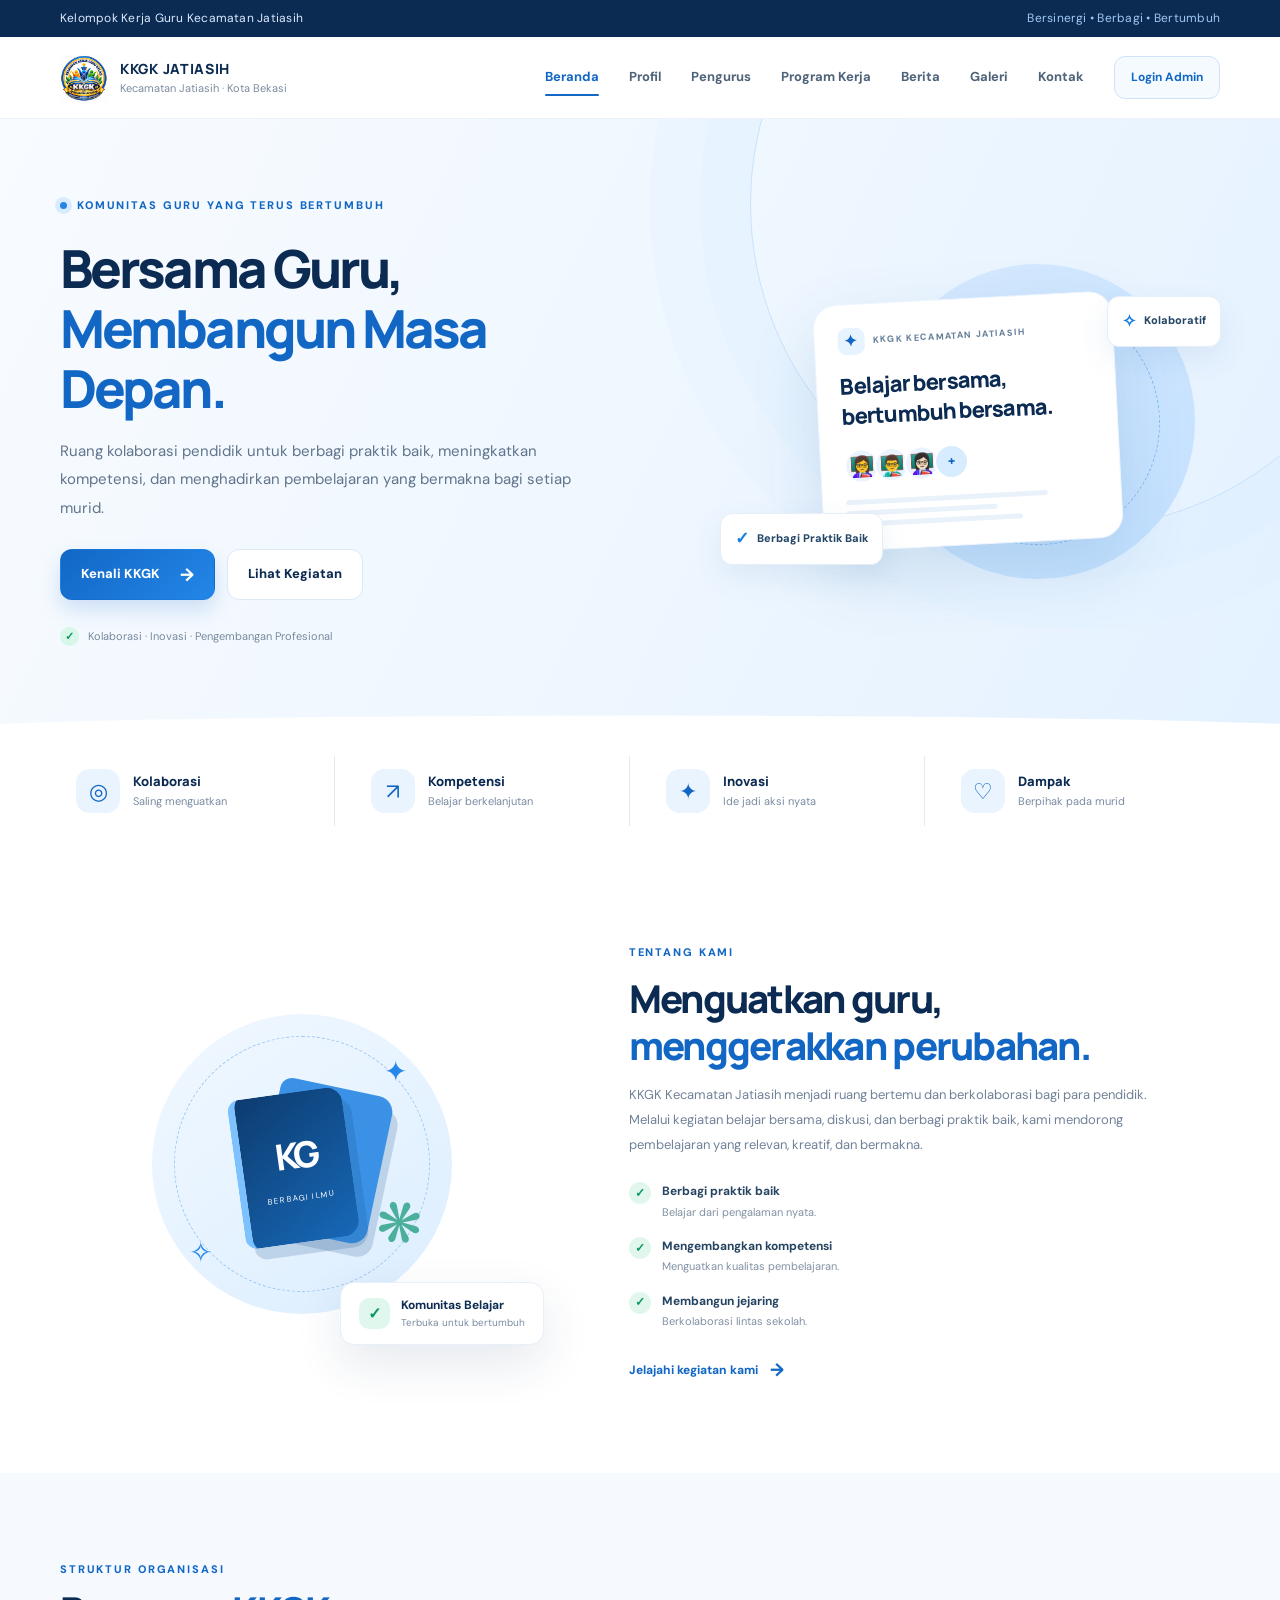
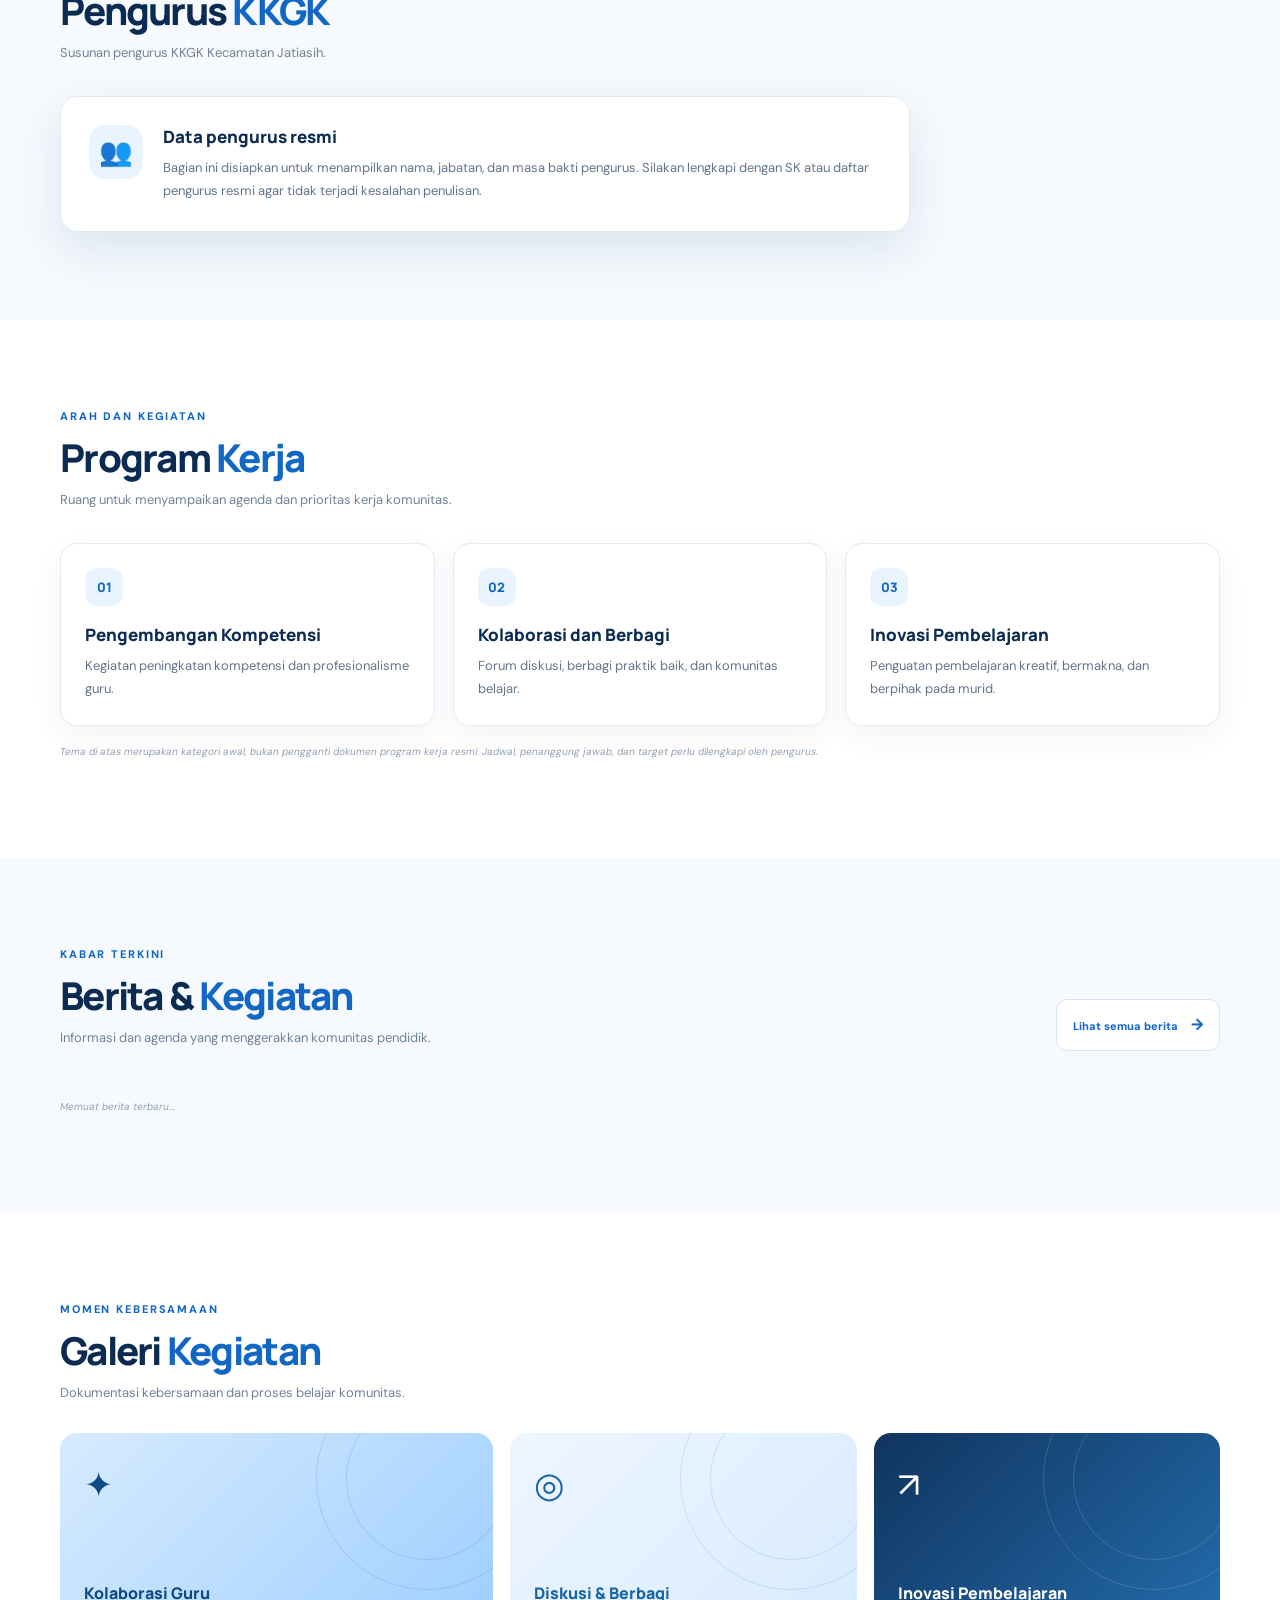
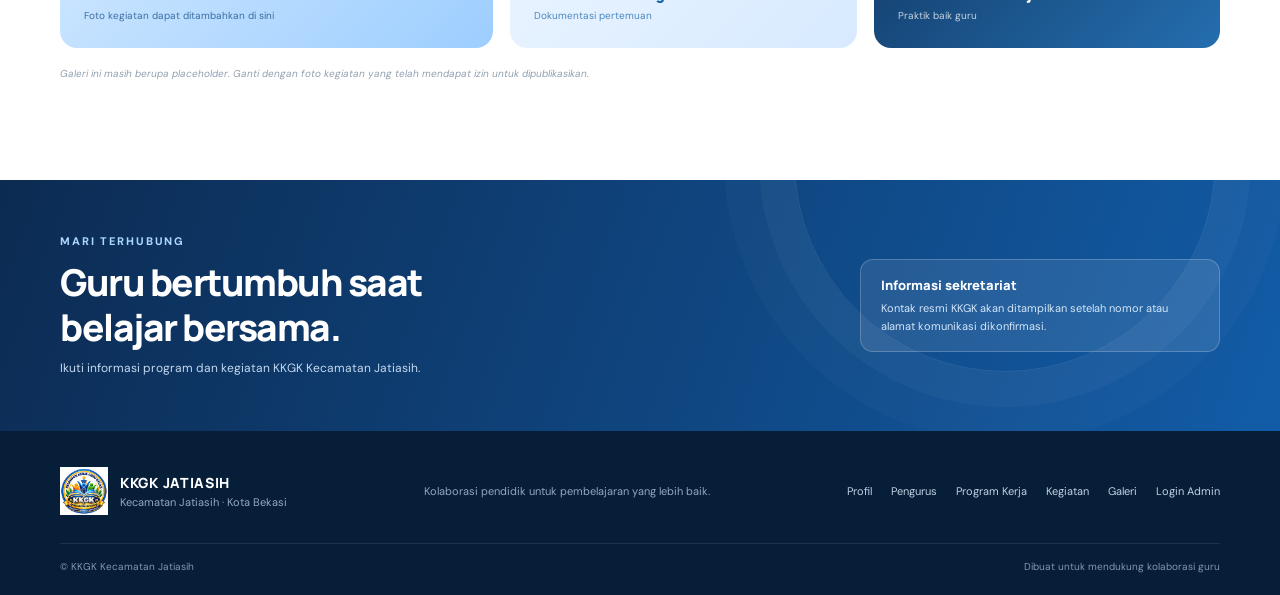
<file: index.html>
<!doctype html>
<html lang="id">
<head>
  <meta charset="utf-8">
  <meta name="viewport" content="width=device-width, initial-scale=1">
  <meta name="description" content="Website KKGK Kecamatan Jatiasih — informasi, program, berita, dan kegiatan komunitas guru.">
  <title>KKGK Kecamatan Jatiasih</title>
  <link rel="stylesheet" href="style.css">
  <script src="https://identity.netlify.com/v1/netlify-identity-widget.js"></script>
</head>
<body>
  <div class="topbar">
    <div class="container topbar-inner">
      <span>Kelompok Kerja Guru Kecamatan Jatiasih</span>
      <span class="topbar-right">Bersinergi • Berbagi • Bertumbuh</span>
    </div>
  </div>

  <header class="site-header">
    <div class="container nav-wrap">
      <a class="brand" href="#beranda" aria-label="KKGK Jatiasih - Beranda">
        <img class="brand-logo" src="assets/logo-kkgk.png" alt="Logo KKGK Kecamatan Jatiasih">
        <div class="brand-copy">
          <strong>KKGK JATIASIH</strong>
          <small>Kecamatan Jatiasih · Kota Bekasi</small>
        </div>
      </a>
      <button class="menu-toggle" id="menuToggle" aria-label="Buka menu" aria-expanded="false">☰</button>
      <nav id="mainNav" aria-label="Navigasi utama">
        <a class="active" href="#beranda">Beranda</a>
        <a href="#profil">Profil</a>
        <a href="#pengurus">Pengurus</a>
        <a href="#program">Program Kerja</a>
        <a href="#kegiatan">Berita</a>
        <a href="#galeri">Galeri</a>
        <a href="#kontak">Kontak</a>
        <a class="login-nav" href="/admin/">Login Admin</a>
      </nav>
    </div>
  </header>

  <main>
    <section class="hero" id="beranda">
      <div class="hero-pattern"></div>
      <div class="container hero-grid">
        <div class="hero-copy">
          <div class="eyebrow"><span class="dot"></span> KOMUNITAS GURU YANG TERUS BERTUMBUH</div>
          <h1>Bersama Guru,<br><span>Membangun Masa Depan.</span></h1>
          <p>Ruang kolaborasi pendidik untuk berbagi praktik baik, meningkatkan kompetensi, dan menghadirkan pembelajaran yang bermakna bagi setiap murid.</p>
          <div class="hero-actions">
            <a class="btn btn-primary" href="#profil">Kenali KKGK <span>→</span></a>
            <a class="btn btn-light" href="#kegiatan">Lihat Kegiatan</a>
          </div>
          <div class="hero-note"><span class="check">✓</span> Kolaborasi · Inovasi · Pengembangan Profesional</div>
        </div>
        <div class="hero-art" aria-label="Ilustrasi kolaborasi guru">
          <div class="art-circle circle-one"></div><div class="art-circle circle-two"></div>
          <div class="art-card card-main">
            <div class="art-top"><span class="art-icon">✦</span><span class="art-label">KKGK KECAMATAN JATIASIH</span></div>
            <div class="art-title">Belajar bersama,<br>bertumbuh bersama.</div>
            <div class="art-people"><span>👩‍🏫</span><span>👨‍🏫</span><span>👩🏻‍🏫</span><span class="plus">+</span></div>
            <div class="art-lines"><i></i><i></i><i></i></div>
          </div>
          <div class="floating-badge badge-top"><span>✧</span> Kolaboratif</div>
          <div class="floating-badge badge-bottom"><span>✓</span> Berbagi Praktik Baik</div>
        </div>
      </div>
      <div class="hero-wave"></div>
    </section>

    <section class="quick-stats">
      <div class="container stats-grid">
        <div class="stat"><div class="stat-icon">◎</div><div><strong>Kolaborasi</strong><small>Saling menguatkan</small></div></div>
        <div class="stat"><div class="stat-icon">↗</div><div><strong>Kompetensi</strong><small>Belajar berkelanjutan</small></div></div>
        <div class="stat"><div class="stat-icon">✦</div><div><strong>Inovasi</strong><small>Ide jadi aksi nyata</small></div></div>
        <div class="stat"><div class="stat-icon">♡</div><div><strong>Dampak</strong><small>Berpihak pada murid</small></div></div>
      </div>
    </section>

    <section class="section" id="profil">
      <div class="container about-grid">
        <div class="section-art">
          <div class="about-illustration">
            <div class="book book-back"></div><div class="book book-front"><span>KG</span><small>BERBAGI ILMU</small></div>
            <div class="plant">❋</div><div class="spark spark-a">✦</div><div class="spark spark-b">✧</div>
          </div>
          <div class="mini-caption"><span class="mini-check">✓</span><div><strong>Komunitas Belajar</strong><small>Terbuka untuk bertumbuh</small></div></div>
        </div>
        <div class="section-copy">
          <div class="section-kicker" id="profileKicker">TENTANG KAMI</div>
          <h2 id="profileTitle">Menguatkan guru,<br><span>menggerakkan perubahan.</span></h2>
          <p id="profileDescription">KKGK Kecamatan Jatiasih menjadi ruang bertemu dan berkolaborasi bagi para pendidik. Melalui kegiatan belajar bersama, diskusi, dan berbagi praktik baik, kami mendorong pembelajaran yang relevan, kreatif, dan bermakna.</p>
          <div class="values">
            <div><span class="value-check">✓</span><span><strong>Berbagi praktik baik</strong><small>Belajar dari pengalaman nyata.</small></span></div>
            <div><span class="value-check">✓</span><span><strong>Mengembangkan kompetensi</strong><small>Menguatkan kualitas pembelajaran.</small></span></div>
            <div><span class="value-check">✓</span><span><strong>Membangun jejaring</strong><small>Berkolaborasi lintas sekolah.</small></span></div>
          </div>
          <a class="text-link" href="#kegiatan">Jelajahi kegiatan kami <span>→</span></a>
        </div>
      </div>
    </section>

    <section class="section section-tinted" id="pengurus">
      <div class="container">
        <div class="section-heading">
          <div><div class="section-kicker">STRUKTUR ORGANISASI</div><h2>Pengurus <span>KKGK</span></h2>
          <p>Susunan pengurus KKGK Kecamatan Jatiasih.</p></div>
        </div>
        <div class="info-panel">
          <div class="info-panel-icon">👥</div>
          <div><h3>Data pengurus resmi</h3>
          <p>Bagian ini disiapkan untuk menampilkan nama, jabatan, dan masa bakti pengurus. Silakan lengkapi dengan SK atau daftar pengurus resmi agar tidak terjadi kesalahan penulisan.</p></div>
        </div>
      </div>
    </section>

    <section class="section" id="program">
      <div class="container">
        <div class="section-heading">
          <div><div class="section-kicker">ARAH DAN KEGIATAN</div><h2>Program <span>Kerja</span></h2>
          <p>Ruang untuk menyampaikan agenda dan prioritas kerja komunitas.</p></div>
        </div>
        <div class="program-grid">
          <article class="program-card"><span>01</span><h3>Pengembangan Kompetensi</h3><p>Kegiatan peningkatan kompetensi dan profesionalisme guru.</p></article>
          <article class="program-card"><span>02</span><h3>Kolaborasi dan Berbagi</h3><p>Forum diskusi, berbagi praktik baik, dan komunitas belajar.</p></article>
          <article class="program-card"><span>03</span><h3>Inovasi Pembelajaran</h3><p>Penguatan pembelajaran kreatif, bermakna, dan berpihak pada murid.</p></article>
        </div>
        <p class="demo-note">Tema di atas merupakan kategori awal, bukan pengganti dokumen program kerja resmi. Jadwal, penanggung jawab, dan target perlu dilengkapi oleh pengurus.</p>
      </div>
    </section>

    <section class="section section-tinted" id="kegiatan">
      <div class="container">
        <div class="section-heading">
          <div><div class="section-kicker">KABAR TERKINI</div><h2>Berita & <span>Kegiatan</span></h2><p>Informasi dan agenda yang menggerakkan komunitas pendidik.</p></div>
          <button class="outline-button" id="showAllNews">Lihat semua berita <span>→</span></button>
        </div>
        <div class="news-grid" id="newsGrid">
          <p class="demo-note" id="newsLoading">Memuat berita terbaru...</p>
        </div>
      
      </div>
    </section>

    <section class="section" id="galeri">
      <div class="container">
        <div class="section-heading gallery-heading">
          <div><div class="section-kicker">MOMEN KEBERSAMAAN</div><h2>Galeri <span>Kegiatan</span></h2><p>Dokumentasi kebersamaan dan proses belajar komunitas.</p></div>
        </div>
        <div class="gallery-grid">
          <div class="gallery-item gallery-large"><div class="gallery-placeholder g-blue"><span>✦</span><strong>Kolaborasi Guru</strong><small>Foto kegiatan dapat ditambahkan di sini</small></div></div>
          <div class="gallery-item"><div class="gallery-placeholder g-light"><span>◎</span><strong>Diskusi & Berbagi</strong><small>Dokumentasi pertemuan</small></div></div>
          <div class="gallery-item"><div class="gallery-placeholder g-navy"><span>↗</span><strong>Inovasi Pembelajaran</strong><small>Praktik baik guru</small></div></div>
        </div>
        <p class="demo-note">Galeri ini masih berupa placeholder. Ganti dengan foto kegiatan yang telah mendapat izin untuk dipublikasikan.</p>
      </div>
    </section>

    <section class="join-section" id="kontak">
      <div class="container join-inner">
        <div><div class="section-kicker light-kicker">MARI TERHUBUNG</div><h2>Guru bertumbuh saat<br>belajar bersama.</h2><p>Ikuti informasi program dan kegiatan KKGK Kecamatan Jatiasih.</p></div>
        <div class="contact-note"><strong>Informasi sekretariat</strong><span>Kontak resmi KKGK akan ditampilkan setelah nomor atau alamat komunikasi dikonfirmasi.</span></div>
      </div>
    </section>
  </main>

  <footer class="footer">
    <div class="container footer-main">
      <a class="brand footer-brand" href="#beranda"><img class="brand-logo" src="assets/logo-kkgk.png" alt="Logo KKGK Kecamatan Jatiasih"><div class="brand-copy"><strong>KKGK JATIASIH</strong><small>Kecamatan Jatiasih · Kota Bekasi</small></div></a>
      <p>Kolaborasi pendidik untuk pembelajaran yang lebih baik.</p>
      <div class="footer-links"><a href="#profil">Profil</a><a href="#pengurus">Pengurus</a><a href="#program">Program Kerja</a><a href="#kegiatan">Kegiatan</a><a href="#galeri">Galeri</a><a href="/admin/">Login Admin</a></div>
    </div>
    <div class="container footer-bottom"><span>© <span id="year"></span> KKGK Kecamatan Jatiasih</span><span>Dibuat untuk mendukung kolaborasi guru</span></div>
  </footer>

  <div class="toast" id="toast" role="status" aria-live="polite"></div>
  <script src="script.js"></script>
</body>
</html>
</file>
<file: style.css>
@import url('https://fonts.googleapis.com/css2?family=DM+Sans:wght@400;500;600;700&family=Manrope:wght@400;500;600;700;800&display=swap');
:root{--navy:#0c2b52;--blue:#1267c5;--blue2:#2385e8;--sky:#eaf4ff;--ink:#183451;--muted:#63758b;--line:#e2eaf3;--white:#fff;--radius:22px;--shadow:0 18px 48px rgba(15,56,97,.11)}
*{box-sizing:border-box}html{scroll-behavior:smooth;scroll-padding-top:88px}body{margin:0;font-family:'DM Sans',sans-serif;color:var(--ink);background:#fff;line-height:1.6}a{color:inherit;text-decoration:none}button,input{font:inherit}button{cursor:pointer}.container{width:min(1160px,calc(100% - 44px));margin:auto}.topbar{background:var(--navy);color:#dceaff;font-size:12px;letter-spacing:.02em}.topbar-inner{display:flex;justify-content:space-between;gap:20px;padding:9px 0}.topbar-right{color:#9fc8f5}.site-header{height:82px;background:rgba(255,255,255,.96);border-bottom:1px solid #edf2f8;position:sticky;top:0;z-index:10;backdrop-filter:blur(12px)}.nav-wrap{height:100%;display:flex;align-items:center;justify-content:space-between}.brand{display:flex;align-items:center;gap:12px}.brand-mark{height:44px;width:44px;border-radius:14px;display:grid;place-items:center;background:linear-gradient(135deg,#0e4d91,#2588e9);color:#fff;font:800 17px Manrope;letter-spacing:-2px;box-shadow:0 8px 18px #1267c52c}.brand-mark span{color:#bde5ff}.brand-copy{display:flex;flex-direction:column;line-height:1.35}.brand-copy strong{font:800 14px Manrope;letter-spacing:.05em;color:var(--navy)}.brand-copy small{font-size:11px;color:#7b8ba0;margin-top:3px}nav{display:flex;align-items:center;gap:30px;font-size:13px;font-weight:700;color:#4e6278}nav>a{padding:8px 0;position:relative}nav>a:hover,nav>a.active{color:var(--blue)}nav>a.active:after{content:"";height:2px;background:var(--blue);position:absolute;bottom:0;left:0;right:0;border-radius:5px}.login-nav{border:1px solid #cfe2f8;border-radius:11px;background:#f5faff;color:var(--blue);padding:11px 16px;font-size:12px;font-weight:700}.login-nav:hover{background:#e6f2ff}.menu-toggle{display:none;background:#eff6ff;border:0;color:var(--navy);font-size:24px;border-radius:10px;padding:6px 11px}
.hero{position:relative;overflow:hidden;background:linear-gradient(115deg,#f8fbff 0%,#edf6ff 60%,#e4f1ff 100%);min-height:530px;padding:78px 0 85px}.hero-pattern{position:absolute;right:-120px;top:-240px;width:650px;height:650px;border:1px solid #c9e2fb;border-radius:50%;box-shadow:0 0 0 50px #d7eafd38,0 0 0 100px #d7eafd25}.hero-grid{position:relative;z-index:1;display:grid;grid-template-columns:1.08fr .92fr;align-items:center;gap:65px}.eyebrow,.section-kicker{font-size:11px;letter-spacing:.17em;font-weight:800;color:var(--blue)}.eyebrow{display:flex;align-items:center;gap:10px}.dot{width:7px;height:7px;border-radius:50%;background:#2784e5;box-shadow:0 0 0 5px #d9ecff}.hero h1{font:800 clamp(36px,4.1vw,56px)/1.15 Manrope,sans-serif;letter-spacing:-.055em;color:var(--navy);margin:23px 0 18px}.hero h1 span,.section-copy h2 span,.section-heading h2 span{color:var(--blue)}.hero-copy>p{max-width:520px;color:#60748b;font-size:15px;line-height:1.9;margin:0}.hero-actions{display:flex;flex-wrap:wrap;gap:12px;margin-top:27px}.btn{display:inline-flex;justify-content:center;align-items:center;gap:20px;padding:14px 20px;border-radius:12px;font-size:13px;font-weight:800;border:1px solid transparent;transition:.2s}.btn span{font-size:18px;line-height:1}.btn-primary{background:linear-gradient(135deg,#1267c5,#2386e8);color:#fff;box-shadow:0 10px 20px #1267c52b}.btn-primary:hover{transform:translateY(-2px);box-shadow:0 14px 24px #1267c538}.btn-light{background:#fff;border-color:#dce9f6;color:var(--navy)}.btn-light:hover{background:#f3f8ff}.hero-note{display:flex;align-items:center;gap:9px;color:#77899d;font-size:11px;margin-top:27px}.check{display:grid;place-items:center;background:#d8f7e8;color:#0b9663;width:19px;height:19px;border-radius:50%;font-weight:800}
.hero-art{min-height:340px;position:relative;display:grid;place-items:center}.art-circle{position:absolute;border-radius:50%}.circle-one{width:315px;height:315px;background:linear-gradient(145deg,#d8eaff,#c1e0ff);right:25px;top:12px}.circle-two{width:245px;height:245px;border:1px dashed #83b9f1;right:60px;top:48px}.art-card{position:relative;background:#fff;width:300px;min-height:245px;border-radius:24px;box-shadow:0 25px 65px #1c5e9a25;padding:23px;transform:rotate(-3deg);border:1px solid #edf5ff}.art-top{display:flex;align-items:center;gap:8px;color:#66809a;font-size:9px;letter-spacing:.15em;font-weight:800}.art-icon{display:grid;place-items:center;background:#e7f3ff;color:var(--blue);width:27px;height:27px;border-radius:9px;font-size:16px}.art-title{font:800 22px/1.35 Manrope;color:var(--navy);margin-top:17px;letter-spacing:-.04em}.art-people{display:flex;align-items:center;margin-top:18px}.art-people span{width:35px;height:35px;display:grid;place-items:center;background:#eaf4ff;border:2px solid white;border-radius:50%;font-size:20px;margin-right:-5px}.art-people .plus{font-size:13px;font-weight:800;color:var(--blue);background:#d8ecff}.art-lines{display:grid;gap:6px;margin-top:16px}.art-lines i{height:5px;border-radius:10px;background:#e9f1fa;width:80%}.art-lines i:nth-child(2){width:60%}.art-lines i:nth-child(3){width:70%}.floating-badge{position:absolute;background:white;border:1px solid #e6eef8;box-shadow:0 12px 30px #1c5e9a16;border-radius:12px;padding:11px 14px;font-size:11px;font-weight:800;color:#244666;display:flex;align-items:center;gap:8px}.floating-badge span{color:#1880df;font-size:17px}.badge-top{right:-1px;top:44px}.badge-bottom{left:4px;bottom:27px}.hero-wave{position:absolute;bottom:-1px;left:0;right:0;height:30px;background:#fff;clip-path:ellipse(58% 55% at 50% 100%)}
.quick-stats{position:relative;margin-top:-1px;padding:26px 0 30px}.stats-grid{display:grid;grid-template-columns:repeat(4,1fr);gap:20px}.stat{display:flex;align-items:center;gap:13px;padding:13px 16px;border-right:1px solid var(--line)}.stat:last-child{border:0}.stat-icon{width:44px;height:44px;display:grid;place-items:center;border-radius:14px;background:#eaf4ff;color:var(--blue);font-size:22px}.stat strong,.stat small{display:block}.stat strong{font:800 13px Manrope;color:var(--navy)}.stat small{font-size:11px;color:#7a8ba0;margin-top:3px}
.section{padding:88px 0}.about-grid{display:grid;grid-template-columns:.9fr 1.1fr;gap:85px;align-items:center}.section-art{min-height:365px;position:relative;display:grid;place-items:center}.about-illustration{width:300px;height:300px;border-radius:50%;background:linear-gradient(145deg,#f1f8ff,#dceeff);position:relative;display:grid;place-items:center}.about-illustration:before{content:"";position:absolute;inset:22px;border:1px dashed #9dc8f4;border-radius:50%}.book{position:absolute;width:115px;height:150px;border-radius:12px 16px 16px 12px;box-shadow:8px 12px 0 #174d8330}.book-back{background:#3b91e6;transform:translate(22px,-3px) rotate(12deg)}.book-front{background:linear-gradient(145deg,#0d3c70,#1768b7);transform:translate(-8px,4px) rotate(-8deg);color:#fff;display:flex;flex-direction:column;align-items:center;justify-content:center;gap:12px;border-left:7px solid #7dc2ff}.book-front span{font:800 36px Manrope;letter-spacing:-5px}.book-front small{font-size:8px;letter-spacing:.15em}.plant{position:absolute;right:28px;bottom:45px;color:#4baf9b;font-size:57px;transform:rotate(-20deg)}.spark{position:absolute;color:#2587e7;font-size:28px}.spark-a{top:36px;right:45px}.spark-b{bottom:39px;left:37px}.mini-caption{position:absolute;bottom:2px;right:0;display:flex;gap:11px;align-items:center;background:#fff;border:1px solid #e7eff8;border-radius:14px;padding:13px 18px;box-shadow:var(--shadow)}.mini-check{width:31px;height:31px;border-radius:10px;background:#dff7ed;color:#0a9663;display:grid;place-items:center;font-weight:900}.mini-caption strong,.mini-caption small{display:block}.mini-caption strong{font-size:12px;color:var(--navy)}.mini-caption small{font-size:10px;color:#7a8ba0}.section-copy h2,.section-heading h2{font:800 clamp(29px,3vw,39px)/1.22 Manrope;color:var(--navy);letter-spacing:-.045em;margin:14px 0}.section-copy>p,.section-heading p{font-size:13px;line-height:1.9;color:#718298}.section-copy>p{max-width:560px}.values{display:grid;gap:16px;margin:25px 0}.values>div{display:flex;align-items:flex-start;gap:11px}.value-check{display:grid;place-items:center;flex:none;width:22px;height:22px;border-radius:50%;background:#e1f7ed;color:#0a9964;font-size:12px;font-weight:900}.values strong,.values small{display:block}.values strong{font-size:12px;color:#254461}.values small{font-size:11px;color:#8291a4;margin-top:2px}.text-link{display:inline-flex;align-items:center;gap:12px;font-size:12px;font-weight:800;color:var(--blue)}.text-link span{font-size:18px;transition:.2s}.text-link:hover span{transform:translateX(4px)}
.section-tinted{background:#f6faff}.section-heading{display:flex;align-items:flex-end;justify-content:space-between;gap:24px;margin-bottom:30px}.section-heading h2{margin:10px 0 6px}.section-heading p{margin:0}.outline-button{border:1px solid #d4e4f5;background:#fff;color:var(--blue);padding:12px 16px;border-radius:11px;font-size:11px;font-weight:800;white-space:nowrap}.outline-button span{font-size:16px;margin-left:10px}.news-grid{display:grid;grid-template-columns:repeat(3,1fr);gap:22px}.news-card{background:#fff;border:1px solid #e6eef7;border-radius:17px;overflow:hidden;transition:.25s}.news-card:hover{transform:translateY(-5px);box-shadow:var(--shadow)}.news-visual{height:190px;position:relative;overflow:hidden;padding:18px;color:#fff;display:flex;flex-direction:column;justify-content:space-between}.news-visual:after{content:"";position:absolute;width:210px;height:210px;border:1px solid #ffffff35;border-radius:50%;right:-45px;top:-50px;box-shadow:0 0 0 24px #ffffff0d,0 0 0 48px #ffffff0a}.visual-blue{background:linear-gradient(135deg,#145da6,#238de9)}.visual-cyan{background:linear-gradient(135deg,#1385a9,#45b8d2)}.visual-navy{background:linear-gradient(135deg,#0e2f58,#235b9b)}.visual-symbol{font-size:27px;position:relative;z-index:1}.visual-tag{position:absolute;right:14px;top:19px;font-size:8px;letter-spacing:.13em;font-weight:800;background:#ffffff24;padding:7px 9px;border-radius:6px;z-index:1}.visual-title{font:800 21px Manrope;line-height:1.2;position:relative;z-index:1;max-width:245px}.visual-title small{display:block;font:500 10px 'DM Sans';margin-top:7px;line-height:1.5;color:#dceeff;max-width:230px}.news-content{padding:19px 20px 22px}.news-meta{display:flex;gap:7px;align-items:center;flex-wrap:wrap;font-size:8px;letter-spacing:.06em;color:#4387c8;font-weight:800}.news-content h3{font:800 15px/1.45 Manrope;color:var(--navy);margin:12px 0 8px}.news-content p{font-size:11px;line-height:1.8;color:#75869b;margin:0 0 16px}.demo-note{font-size:10px;color:#91a0b1;font-style:italic;margin-top:18px}
.gallery-heading{margin-bottom:27px}.gallery-grid{display:grid;grid-template-columns:1.25fr 1fr 1fr;gap:17px}.gallery-item{min-height:215px;border-radius:17px;overflow:hidden}.gallery-placeholder{height:100%;min-height:215px;display:flex;flex-direction:column;align-items:flex-start;justify-content:flex-end;padding:24px;position:relative;overflow:hidden;color:var(--navy)}.gallery-placeholder:before,.gallery-placeholder:after{content:"";position:absolute;border:1px solid currentColor;opacity:.14;border-radius:50%;width:220px;height:220px;right:-45px;top:-65px}.gallery-placeholder:after{width:160px;height:160px;right:-15px;top:-35px}.gallery-placeholder>span{font-size:35px;margin-bottom:auto;position:relative;z-index:1}.gallery-placeholder strong,.gallery-placeholder small{position:relative;z-index:1}.gallery-placeholder strong{font:800 16px Manrope}.gallery-placeholder small{font-size:10px;margin-top:4px;opacity:.75}.g-blue{background:linear-gradient(135deg,#d7ebff,#9dceff);color:#0e4a83}.g-light{background:linear-gradient(135deg,#eef6ff,#d7eaff);color:#1765a9}.g-navy{background:linear-gradient(135deg,#10345e,#246eaf);color:#fff}
.join-section{background:linear-gradient(110deg,#0c2b52,#125ca7);color:#fff;padding:53px 0;position:relative;overflow:hidden}.join-section:after{content:"";position:absolute;width:420px;height:420px;border:1px solid #ffffff1a;border-radius:50%;right:5%;top:-230px;box-shadow:0 0 0 35px #ffffff08,0 0 0 70px #ffffff05}.join-inner{position:relative;z-index:1;display:flex;align-items:center;justify-content:space-between;gap:30px}.light-kicker{color:#a9d7ff}.join-inner h2{font:800 clamp(28px,3vw,37px)/1.2 Manrope;letter-spacing:-.04em;margin:10px 0}.join-inner p{font-size:12px;color:#c4d9ef;margin:0}.btn-white{background:#fff;color:var(--navy);white-space:nowrap}.btn-white:hover{background:#e9f4ff}.footer{background:#071e38;color:#c3d2e3}.footer-main{padding:36px 0 28px;display:flex;align-items:center;justify-content:space-between;gap:24px}.footer-brand .brand-copy strong{color:#fff}.footer-brand .brand-copy small{color:#92a9c2}.footer-main>p{font-size:11px;color:#91a8c1}.footer-links{display:flex;gap:19px;align-items:center;font-size:11px}.footer-links a:hover,.footer-links button:hover{color:#fff}.footer-links button{border:0;background:none;color:inherit;font-size:11px;padding:0}.footer-bottom{border-top:1px solid #ffffff18;padding:15px 0 20px;display:flex;justify-content:space-between;gap:20px;font-size:10px;color:#8098b2}
.modal-backdrop{position:fixed;inset:0;background:#06182bd1;z-index:30;display:grid;place-items:center;padding:20px;backdrop-filter:blur(5px)}.modal-backdrop[hidden]{display:none}.login-modal{position:relative;width:min(430px,100%);background:#fff;border-radius:22px;padding:32px;box-shadow:0 30px 100px #0004}.modal-close{position:absolute;right:17px;top:14px;border:0;background:#f1f6fc;color:#4d6882;width:34px;height:34px;border-radius:10px;font-size:24px;line-height:1}.login-emblem{width:49px;height:49px;border-radius:15px;background:linear-gradient(135deg,#0e4d91,#2588e9);color:#fff;display:grid;place-items:center;font:800 17px Manrope;margin-bottom:20px}.login-modal h2{font:800 27px Manrope;color:var(--navy);margin:7px 0}.login-description{font-size:12px;color:#7b8ba0;margin:0 0 20px}.login-modal label{display:block;font-size:11px;font-weight:800;color:#36516c;margin:13px 0 6px}.login-modal input{width:100%;border:1px solid #dce7f2;border-radius:10px;padding:12px 13px;outline:none;font-size:12px}.login-modal input:focus{border-color:#2585df;box-shadow:0 0 0 3px #2585df20}.login-submit{width:100%;margin-top:18px}.login-message{font-size:11px;color:#b34c35;min-height:15px}.security-note{background:#fff7e7;border-radius:9px;padding:10px;color:#8a6726;font-size:10px;line-height:1.6}.toast{position:fixed;bottom:22px;left:50%;transform:translate(-50%,20px);opacity:0;pointer-events:none;background:#102f51;color:#fff;border-radius:12px;padding:12px 18px;font-size:12px;z-index:40;box-shadow:var(--shadow);transition:.25s}.toast.show{opacity:1;transform:translate(-50%,0)}
@media(max-width:900px){nav{gap:17px}.hero-grid{gap:20px}.about-grid{gap:40px}.stats-grid{grid-template-columns:repeat(2,1fr)}.stat:nth-child(2){border-right:0}.news-grid{gap:14px}.news-visual{height:165px}.news-content{padding:16px}.footer-main{flex-wrap:wrap}.footer-main>p{order:3;width:100%;margin:0}}
@media(max-width:680px){.container{width:min(100% - 32px,520px)}.topbar-inner{font-size:10px}.topbar-right{display:none}.site-header{height:70px}.brand-mark{width:40px;height:40px}.brand-copy strong{font-size:12px}.brand-copy small{font-size:9px} .menu-toggle{display:block}nav{display:none;position:absolute;top:69px;left:0;right:0;background:#fff;padding:15px 22px 22px;border-bottom:1px solid var(--line);box-shadow:0 15px 25px #0d31500d;align-items:stretch;gap:5px;flex-direction:column}nav.open{display:flex}nav>a{padding:10px 0}nav>a.active:after{display:none}.login-nav{margin-top:8px}.hero{padding:55px 0 58px}.hero-grid{grid-template-columns:1fr;gap:18px}.hero h1{font-size:39px}.hero-copy>p{font-size:13px}.hero-art{min-height:300px;max-width:420px;width:100%;margin:auto}.circle-one{width:260px;height:260px;right:calc(50% - 150px);top:18px}.circle-two{width:215px;height:215px;right:calc(50% - 128px);top:40px}.art-card{width:265px;min-height:225px;padding:20px}.art-title{font-size:20px}.badge-top{right:0;top:25px}.badge-bottom{left:0;bottom:15px}.quick-stats{padding:15px 0 22px}.stats-grid{gap:8px}.stat{padding:10px 4px;gap:9px;border-right:0}.stat-icon{width:37px;height:37px;border-radius:12px;font-size:19px}.stat strong{font-size:11px}.stat small{font-size:9px}.section{padding:62px 0}.about-grid{grid-template-columns:1fr;gap:35px}.section-art{min-height:315px}.about-illustration{width:270px;height:270px}.mini-caption{right:4px;bottom:0}.section-copy h2,.section-heading h2{font-size:30px}.section-copy>p{font-size:12px}.section-heading{align-items:flex-start;flex-direction:column;gap:16px}.section-heading p{font-size:12px}.news-grid{grid-template-columns:1fr;gap:17px}.news-visual{height:180px}.news-content{padding:19px}.news-content h3{font-size:16px}.news-content p{font-size:12px}.gallery-grid{grid-template-columns:1fr 1fr;gap:10px}.gallery-large{grid-column:1/-1}.gallery-item,.gallery-placeholder{min-height:175px}.gallery-placeholder{padding:17px}.gallery-placeholder strong{font-size:14px}.join-inner{align-items:flex-start;flex-direction:column}.join-inner h2{font-size:30px}.footer-main{align-items:flex-start;flex-direction:column;gap:17px}.footer-main>p{order:0}.footer-links{flex-wrap:wrap;gap:15px}.footer-bottom{font-size:9px;flex-direction:column;gap:5px}.login-modal{padding:27px 22px}}

/* Logo resmi KKGK */
.brand-logo{width:48px;height:48px;object-fit:contain;flex:none}
.login-emblem-logo{width:66px;height:66px;object-fit:contain;display:block;margin-bottom:18px;border-radius:12px}
@media(max-width:680px){.brand-logo{width:42px;height:42px}}


/* Penyempurnaan navigasi dan bagian informasi KKGK */
.login-nav{display:inline-flex;align-items:center;text-decoration:none}
.info-panel{display:flex;align-items:flex-start;gap:20px;background:#fff;border:1px solid var(--line);border-radius:18px;padding:28px;box-shadow:var(--shadow);max-width:850px}
.info-panel-icon{width:54px;height:54px;flex:none;display:grid;place-items:center;border-radius:16px;background:var(--sky);font-size:27px}
.info-panel h3,.program-card h3{font:800 17px Manrope;color:var(--navy);margin:0 0 8px}
.info-panel p,.program-card p{font-size:13px;line-height:1.8;color:var(--muted);margin:0}
.program-grid{display:grid;grid-template-columns:repeat(3,1fr);gap:18px}
.program-card{border:1px solid var(--line);border-radius:17px;padding:24px;background:#fff;box-shadow:0 10px 30px rgba(15,56,97,.06)}
.program-card>span{display:inline-grid;place-items:center;width:38px;height:38px;border-radius:12px;background:var(--sky);color:var(--blue);font:800 13px Manrope;margin-bottom:17px}
.contact-note{display:flex;flex-direction:column;gap:6px;background:#ffffff18;border:1px solid #ffffff35;border-radius:13px;padding:16px 20px;max-width:360px}
.contact-note strong{font:800 13px Manrope;color:#fff}
.contact-note span{font-size:11px;line-height:1.6;color:#d4e7fa}
@media(max-width:900px){nav{gap:12px}nav>a{font-size:11px}.program-grid{gap:12px}}
@media(max-width:680px){nav{gap:5px}nav>a{font-size:13px}.program-grid{grid-template-columns:1fr}.info-panel{padding:20px;gap:14px}.info-panel h3{font-size:15px}.contact-note{width:100%}}
</file>
